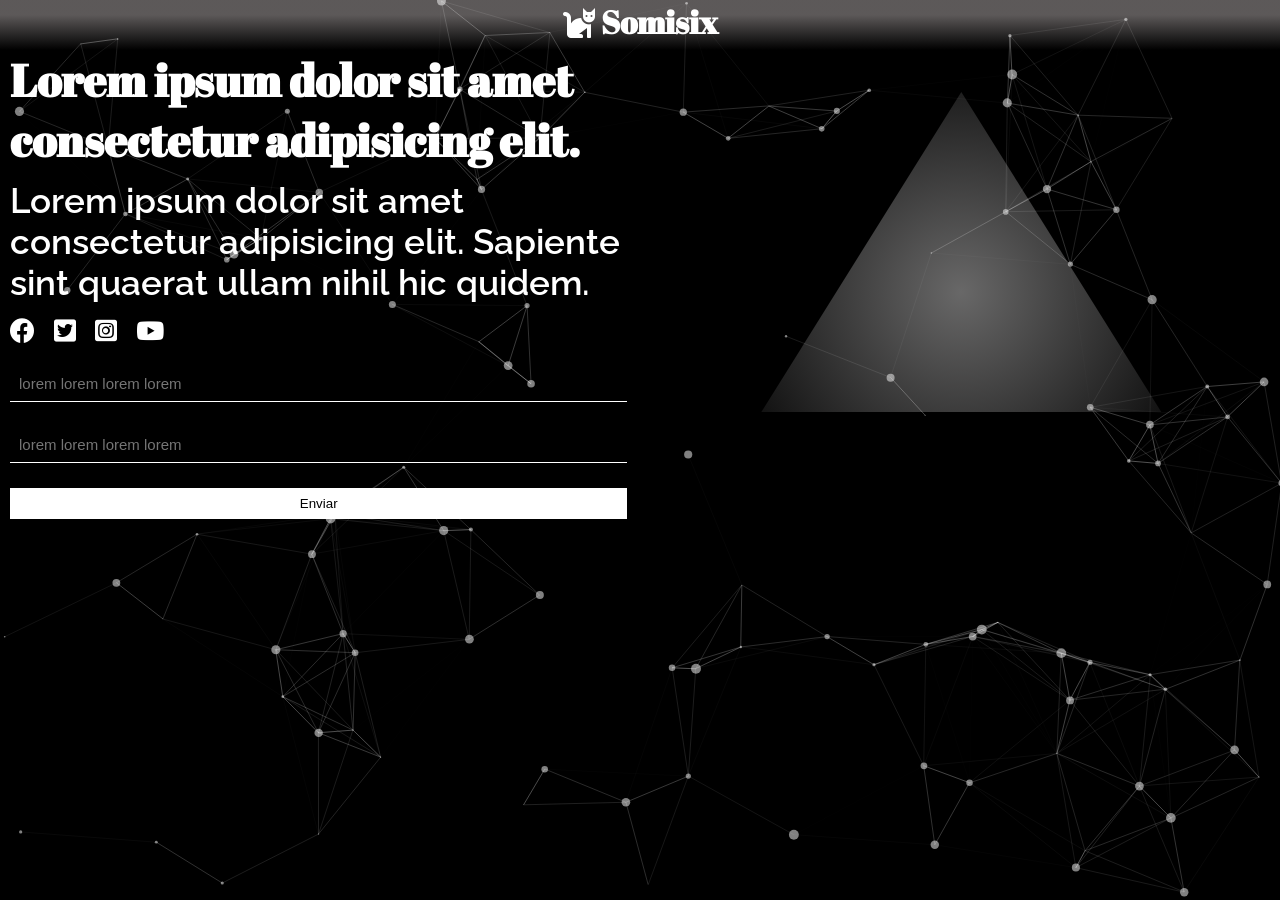
<file: index.html>
<!DOCTYPE html>
<html lang="es">
<head>
    <head>
        <meta charset="UTF-8">
        <meta http-equiv="X-UA-Compatible" content="IE=edge">
        <meta name="viewport" content="width=device-width, initial-scale=1.0">
        <meta http-equiv="content-sript-type" content="text/javascript">
        <meta http-equiv="content-style-type" content="text/css">
        <meta http-equiv="X-UA-Compatible" content="IE-Edge">
        <meta name="theme-color" content="black"> <!--Color del texto fuera del meta viewport-->
        <meta name="apple-mobile-web-app-status-bar-style" content="black"> <!--Color de la pantalla fuera del meta viewport-->
        <meta name="msapplication-starturl" content="/?utm_source=homescreen">
        <meta name="distribuition" content="global">
        <meta name="robots" content="index, follow, all">
        <meta name="googlebot" content="index, follow, all">
        <meta name="google" content="translate">
        <meta name="revisit-after" content="7 days">
        <meta name="keywords" content="descuento, Somisix, somisix, programación, sitios web, web, landing page, landing, page, aplicaciones moviles, movil, videojuegos, tienda en linea, SEO, ofertas, 
        empleo, emprende, #ImpulsandoIdeas">
        <meta name="description" content="Proyectos web con un increíble descuento para el beneficio de tus negocios.">
        <meta name="copyright" content="Somisix Team">
        <title>Somisix Servicios Web | Oferta Limitada</title>
        <link rel="icon" href="img/logo.png">
        <link rel="stylesheet" href="css/estilos.css">
        <link rel="stylesheet" href="https://cdnjs.cloudflare.com/ajax/libs/font-awesome/5.15.3/css/all.min.css">
        <link rel="stylesheet" href="https://maxcdn.bootstrapcdn.com/font-awesome/4.5.0/css/font-awesome.min.css">
        <link rel="preconnect" href="https://fonts.gstatic.com">
    </head>
</head>
<body>

    <div id="particles-js"></div>

    <header>
        <div class="logo">
            <h1 class="max-titulo"><i class="fas fa-cat"></i> Somisix</h1>
         </div>
    </header>
    <main>
          
         <div class="landing">
                    <div class="contenedor">
            <div class="container container--flex">
                <div class="column column--50">
                    <h1 class="max-titulo">Lorem ipsum dolor sit amet consectetur adipisicing elit.</h1>
                    <p class="texto">Lorem ipsum dolor sit amet consectetur adipisicing elit. Sapiente sint quaerat ullam nihil hic quidem.</p>
                    <div class="landing__form-social">
                        <a href="" class="landing__form-social-link"><i class="fab fa-facebook"></i></a>
                        <a href="" class="landing__form-social-link"><i class="fab fa-twitter-square"></i></a>
                        <a href="" class="landing__form-social-link"><i class="fab fa-instagram-square"></i></a>
                        <a href="" class="landing__form-social-link"><i class="fab fa-youtube"></i></a>
                    </div>
                    <div class="landing__form">
                    <form action="enviar.php">
                        <input type="text" class="landing__form-input" placeholder="lorem lorem lorem lorem" required>
                        <input type="email" class="landing__form-input" placeholder="lorem lorem lorem lorem" required>
                        <button type="submit" class="landing__form-button">Enviar</button>
                    </form>
                </div>
                </div>
                <div class="column column--50">
                   <div class="landing__img">
                   </div>
         </div>
     </div>
     <div class="wave" style="height: 150px; overflow: hidden;" ><svg viewBox="0 0 500 150" preserveAspectRatio="none" style="height: 100%; width: 100%;"><path d="M0.00,49.99 C150.00,150.00 349.21,-49.99 500.00,49.99 L500.00,150.00 L0.00,150.00 Z" style="stroke: none; fill: #9e9e9e;"></path></svg></div>
     </div>
    </div>
    </main>

    <footer>

    </footer>

    <script type="text/javascript" src="js/particles.js"></script>
    <script type="text/javascript" src="js/app.js"></script>
</body>
</html>
</file>
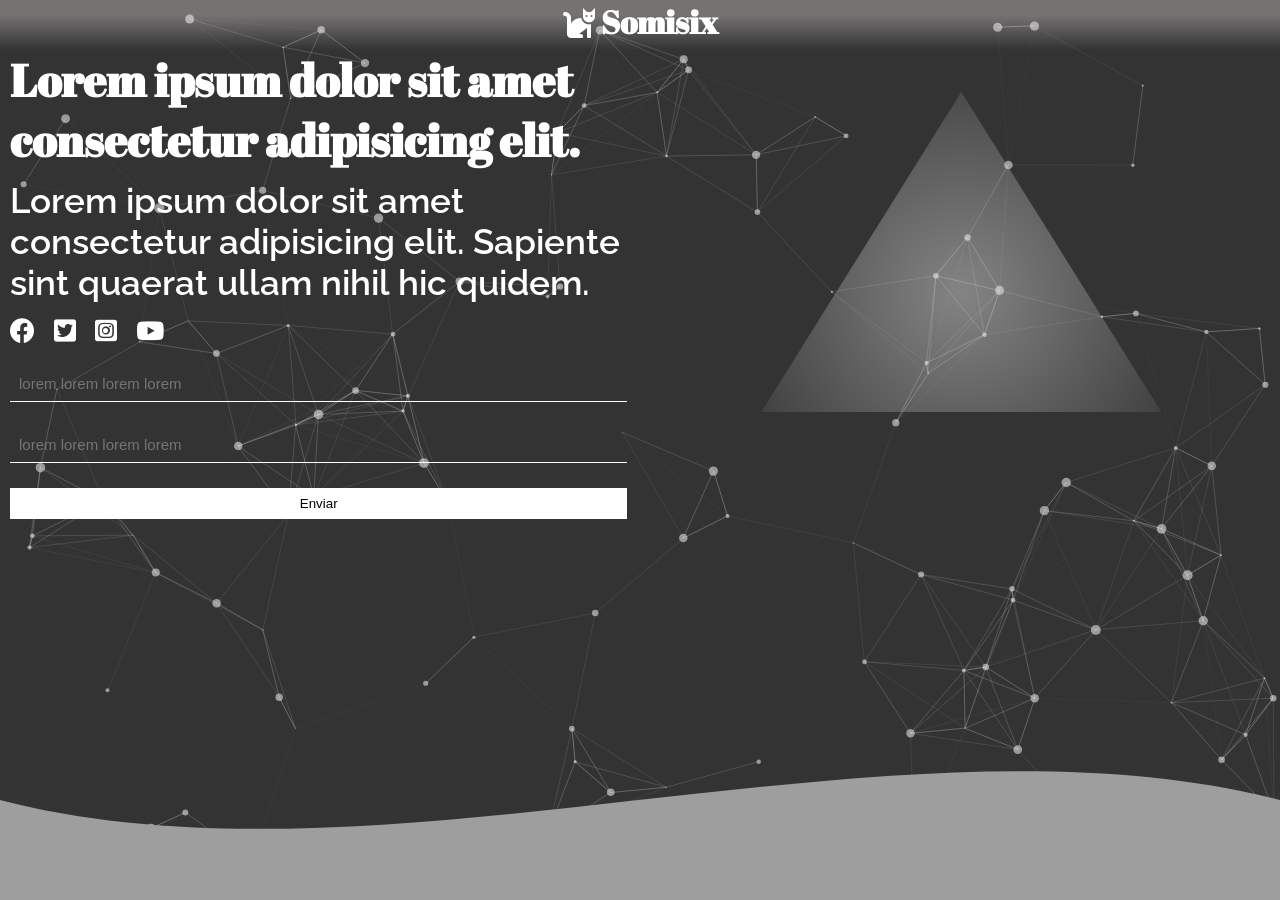
<file: LANDING PAGE/index.html>
<!DOCTYPE html>
<html lang="es">
<head>
    <head>
        <meta charset="UTF-8">
        <meta http-equiv="X-UA-Compatible" content="IE=edge">
        <meta name="viewport" content="width=device-width, initial-scale=1.0">
        <meta http-equiv="content-sript-type" content="text/javascript">
        <meta http-equiv="content-style-type" content="text/css">
        <meta http-equiv="X-UA-Compatible" content="IE-Edge">
        <meta name="theme-color" content="black"> <!--Color del texto fuera del meta viewport-->
        <meta name="apple-mobile-web-app-status-bar-style" content="black"> <!--Color de la pantalla fuera del meta viewport-->
        <meta name="msapplication-starturl" content="/?utm_source=homescreen">
        <meta name="distribuition" content="global">
        <meta name="robots" content="index, follow, all">
        <meta name="googlebot" content="index, follow, all">
        <meta name="google" content="translate">
        <meta name="revisit-after" content="7 days">
        <meta name="keywords" content="descuento, Somisix, somisix, programación, sitios web, web, landing page, landing, page, aplicaciones moviles, movil, videojuegos, tienda en linea, SEO, ofertas, 
        empleo, emprende, #ImpulsandoIdeas">
        <meta name="description" content="Proyectos web con un increíble descuento para el beneficio de tus negocios.">
        <meta name="copyright" content="Somisix Team">
        <title>Somisix Servicios Web | Oferta Limitada</title>
        <link rel="icon" href="img/logo.png">
        <link rel="stylesheet" href="css/estilos.css">
        <link rel="stylesheet" href="https://cdnjs.cloudflare.com/ajax/libs/font-awesome/5.15.3/css/all.min.css">
        <link rel="stylesheet" href="https://maxcdn.bootstrapcdn.com/font-awesome/4.5.0/css/font-awesome.min.css">
        <link rel="preconnect" href="https://fonts.gstatic.com">
    </head>
</head>
<body>

    <div id="particles-js"></div>

    <header>
        <div class="logo">
            <h1 class="max-titulo"><i class="fas fa-cat"></i> Somisix</h1>
         </div>
    </header>
    <main>
          
                <div class="landing">
                    <div class="contenedor">
            <div class="container container--flex">
                <div class="column column--50">
                    <h1 class="max-titulo">Lorem ipsum dolor sit amet consectetur adipisicing elit.</h1>
                    <p class="texto">Lorem ipsum dolor sit amet consectetur adipisicing elit. Sapiente sint quaerat ullam nihil hic quidem.</p>
                    <div class="landing__form-social">
                        <a href="" class="landing__form-social-link"><i class="fab fa-facebook"></i></a>
                        <a href="" class="landing__form-social-link"><i class="fab fa-twitter-square"></i></a>
                        <a href="" class="landing__form-social-link"><i class="fab fa-instagram-square"></i></a>
                        <a href="" class="landing__form-social-link"><i class="fab fa-youtube"></i></a>
                    </div>
                    <div class="landing__form">
                    <form action="enviar.php">
                        <input type="text" class="landing__form-input" placeholder="lorem lorem lorem lorem" required>
                        <input type="email" class="landing__form-input" placeholder="lorem lorem lorem lorem" required>
                        <button type="submit" class="landing__form-button">Enviar</button>
                    </form>
                </div>
                </div>
                <div class="column column--50">
                   <div class="landing__img">
                   </div>
         </div>
     </div>
     </div>
    </div>
     <div class="wave" style="height: 150px; overflow: hidden;" ><svg viewBox="0 0 500 150" preserveAspectRatio="none" style="height: 100%; width: 100%;"><path d="M0.00,49.99 C150.00,150.00 349.21,-49.99 500.00,49.99 L500.00,150.00 L0.00,150.00 Z" style="stroke: none; fill: #9e9e9e;"></path></svg></div>
    </main>

    <footer>

    </footer>

    <script type="text/javascript" src="js/particles.js"></script>
    <script type="text/javascript" src="js/app.js"></script>
</body>
</html>
</file>
<file: css/estilos.css>
@import url('https://fonts.googleapis.com/css2?family=Abril+Fatface&family=Raleway:wght@100&display=swap');

* {
    margin: 0;
    padding: 0;
    box-sizing: border-box; /*Cuando demos border o padding que queden en este modelo de caja*/
}

body {
    background: rgb(0, 0, 0);
}

/*estilos para la barra de scroll*/
body::-webkit-scrollbar {
width: 7px;
background: #555;
}

body::-webkit-scrollbar-thumb {
background: #111;
border-radius: 10px;
}
/*estilos para la barra de scroll*/

html {
    scroll-behavior: smooth;
}

img {
    display: block;
    width: 100%;
    max-width: 100%;
}

.contenedor {
    width: 100%;
    margin: auto;
    max-width: 1300px;
}


.container {
    width: 100%;
       margin: auto;
   }
   
   .container--flex {
       display: flex;
       flex-wrap: wrap;
       justify-content: space-between;
       align-items: center;
     }
                               
   .column {
       width: 100%;
   }


.max-titulo {
    font-family: 'Abril Fatface', cursive;
    color: #fff;
}

.texto {
    font-family: 'Raleway', sans-serif;
    color: #fff;
}

#particles-js {
    height: 100%;
    width: 100%;
    position: absolute;
    overflow: hidden;
}

/*----------------------------header------------------------------------*/

header {
    background: transparent;
    background: linear-gradient(to bottom,rgba(184, 177, 177, 0.5) 30%, transparent);
    width: 100%;
    height: 50px;
}

header .contenedor {
    text-align: center;
    width: 100%;
}

/*----------------------------manin----------------------------------*/

header .logo .max-titulo {
    margin: auto;
   text-align: center;
   color: radial-gradient(rgba(0,0,0,0.1), rgba(255,255,255,0.3));
}

header .logo {
    color: #fff;
    width: 100%;
    height: 50px;
    text-align: center;
    width: 100%;
}

main .contenedor {
    margin: auto;
    width: 100%;
    padding: 0 10px 0;
}

.landing {
    width: 100%;
    margin: auto;
    background: transparent;
    position: relative;
    top: 0;
    left: 0;
    bottom: 0;
    right: 0;
    display: table;
    z-index: 2;
}

.landing .max-titulo {
    font-size: 2em;
    margin-bottom: 10px;
    font-weight: 800;
}

.landing .texto {
    font-size: 1.5em;
    margin-bottom: 15px;
    font-weight: 600;
}

.landing__form {
    width: 100%;
    display: block;
}

.landing__form .landing__form-input {
    font-size: 15px;
    color: #fff;
    width: 100%;
    display: block;
    padding: 9px;
    margin-bottom: 25px;
    border: none;
    border-bottom: 1px solid #fff;
    background: transparent;
}

.landing__form .landing__form-input::placeholder {
    font-family: Verdana, Geneva, Tahoma, sans-serif;
}

.landing__form .landing__form-input:focus {
   outline: none;
    color:#fff;
    border-bottom: 1px solid rgba(116, 114, 114, 0.966);
    transition: all .2s;
}

.landing__form .landing__form-button {
    display: block;
   width: 100%;
   padding: 7px;
   background: rgba(255,255,255);
   border: 1px solid rgba(255,255,255,0.2);
   margin-top: 10px;
   transition: all .2s;
}

.landing__form .landing__form-button:hover {
    background: rgba(88, 88, 88, 0.5);
    color: #fff;
}

.landing__form-social {
    width: 100%;
    margin-bottom: 20px;
}

.landing__form-social  .landing__form-social-link {
    background: transparent;
    color: #fff;
    font-size: 25px;
    margin-right: 15px;
    border-radius: 50%;
    transition: all .5s;
}

.landing__form-social  .landing__form-social-link:hover {
   color: rgba(255,255,255,0.2);
}

.landing__img {
    background: radial-gradient(rgba(231, 230, 230, 0.9), transparent);
    margin: auto;
    width: 110px;
    height: 110px;
    clip-path: polygon(50% 0, 0 80%, 100% 80%);
    object-fit: cover;
    transition: all .6s;
    animation: rotation 87.8s infinite;
    opacity: .5;
    margin-top: 15px;
  }
  

  @keyframes rotation {
    from {
        transform: rotate(360deg);
    }       
}

  /* .landing__img::before {
      content: "";
      position: relative;
      top: 0;
      right: 0;
      background: linear-gradient(to top, rgba(114, 114, 114, 0.2), rgba(0,0,0,0.9));
      width: 200px;
      height: 200px;
      clip-path: polygon(50% 0, 0 100%, 100% 100%);
      margin: auto;
      width: 150px;
      height: 150px;
    } */

    .wave {
        position: absolute;
        width: 100%;
        bottom: 0;
        left: 0;
        z-index: -1;
        display: none;
    }


  /* --------------------------resposive--------------------------------- */

  @media screen and (min-width:360px) {
  
 }
 
 @media screen and (min-width:480px) {
 }
 
 @media screen and (min-width:768px) {
    .column--50 {
        width: 49%;
    }

    .landing__img {
        width: 200px;
        height: 200px;
    }
 }

 @media screen and (min-width:1024px) {

  
.landing .max-titulo {
    font-size: 2.8em;
    margin-bottom: 10px;
    font-weight: 800;
}

.landing .texto {
    font-size: 2.2em;
    margin-bottom: 15px;
    font-weight: 600;
}

.landing__img {
    width: 400px;
    height: 400px;
}

}
</file>
<file: LANDING PAGE/css/estilos.css>
@import url('https://fonts.googleapis.com/css2?family=Abril+Fatface&family=Raleway:wght@100&display=swap');

* {
    margin: 0;
    padding: 0;
    box-sizing: border-box; /*Cuando demos border o padding que queden en este modelo de caja*/
}

body {
    background: rgba(0, 0, 0, 0.801);
}

/*estilos para la barra de scroll*/
body::-webkit-scrollbar {
width: 7px;
background: #555;
}

body::-webkit-scrollbar-thumb {
background: #111;
border-radius: 10px;
}
/*estilos para la barra de scroll*/

html {
    scroll-behavior: smooth;
}

img {
    display: block;
    width: 100%;
    max-width: 100%;
}

.contenedor {
    width: 100%;
    margin: auto;
    max-width: 1300px;
}


.container {
    width: 100%;
       margin: auto;
   }
   
   .container--flex {
       display: flex;
       flex-wrap: wrap;
       justify-content: space-between;
       align-items: center;
     }
                               
   .column {
       width: 100%;
   }


.max-titulo {
    font-family: 'Abril Fatface', cursive;
    color: #fff;
}

.texto {
    font-family: 'Raleway', sans-serif;
    color: #fff;
}

#particles-js {
    height: 100%;
    width: 100%;
    position: absolute;
    overflow: hidden;
}

/*----------------------------header------------------------------------*/

header {
    background: transparent;
    background: linear-gradient(to bottom,rgba(184, 177, 177, 0.5) 30%, transparent);
    width: 100%;
    height: 50px;
}

header .contenedor {
    text-align: center;
    width: 100%;
}

/*----------------------------manin----------------------------------*/

header .logo .max-titulo {
    margin: auto;
   text-align: center;
   color: radial-gradient(rgba(0,0,0,0.1), rgba(255,255,255,0.3));
}

header .logo {
    color: #fff;
    width: 100%;
    height: 50px;
    text-align: center;
    width: 100%;
}

main .contenedor {
    margin: auto;
    width: 100%;
    padding: 0 10px 0;
}

.landing {
    width: 100%;
    margin: auto;
    background: transparent;
    position: relative;
    top: 0;
    left: 0;
    bottom: 0;
    right: 0;
    display: table;
    z-index: 1;
}

.landing .max-titulo {
    font-size: 2em;
    margin-bottom: 10px;
    font-weight: 800;
}

.landing .texto {
    font-size: 1.5em;
    margin-bottom: 15px;
    font-weight: 600;
}

.landing__form {
    width: 100%;
    display: block;
}

.landing__form .landing__form-input {
    font-size: 15px;
    color: #fff;
    width: 100%;
    display: block;
    padding: 9px;
    margin-bottom: 25px;
    border: none;
    border-bottom: 1px solid #fff;
    background: transparent;
}

.landing__form .landing__form-input::placeholder {
    font-family: Verdana, Geneva, Tahoma, sans-serif;
}

.landing__form .landing__form-input:focus {
   outline: none;
    color:#fff;
    border-bottom: 1px solid rgba(116, 114, 114, 0.966);
    transition: all .2s;
}

.landing__form .landing__form-button {
    display: block;
   width: 100%;
   padding: 7px;
   background: rgba(255,255,255);
   border: 1px solid rgba(255,255,255,0.2);
   margin-top: 10px;
   transition: all .2s;
}

.landing__form .landing__form-button:hover {
    background: rgba(88, 88, 88, 0.5);
    color: #fff;
}

.landing__form-social {
    width: 100%;
    margin-bottom: 20px;
}

.landing__form-social  .landing__form-social-link {
    background: transparent;
    color: #fff;
    font-size: 25px;
    margin-right: 15px;
    border-radius: 50%;
    transition: all .5s;
}

.landing__form-social  .landing__form-social-link:hover {
   color: rgba(255,255,255,0.2);
}

.landing__img {
    background: radial-gradient(rgba(231, 230, 230, 0.9), transparent);
    margin: auto;
    width: 110px;
    height: 110px;
    clip-path: polygon(50% 0, 0 80%, 100% 80%);
    object-fit: cover;
    transition: all .6s;
    animation: rotation 87.8s infinite;
    opacity: .5;
    margin-top: 15px;
  }
  

  @keyframes rotation {
    from {
        transform: rotate(360deg);
    }       
}

  /* .landing__img::before {
      content: "";
      position: relative;
      top: 0;
      right: 0;
      background: linear-gradient(to top, rgba(114, 114, 114, 0.2), rgba(0,0,0,0.9));
      width: 200px;
      height: 200px;
      clip-path: polygon(50% 0, 0 100%, 100% 100%);
      margin: auto;
      width: 150px;
      height: 150px;
    } */

    .wave {
        position: absolute;
        width: 100%;
        bottom: 0;
    }


  /* --------------------------resposive--------------------------------- */

  @media screen and (min-width:360px) {
  
 }
 
 @media screen and (min-width:480px) {
 }
 
 @media screen and (min-width:768px) {
    .column--50 {
        width: 49%;
    }

    .landing__img {
        width: 200px;
        height: 200px;
    }
 }

 @media screen and (min-width:1024px) {

  
.landing .max-titulo {
    font-size: 2.8em;
    margin-bottom: 10px;
    font-weight: 800;
}

.landing .texto {
    font-size: 2.2em;
    margin-bottom: 15px;
    font-weight: 600;
}

.landing__img {
    width: 400px;
    height: 400px;
}

}
</file>
